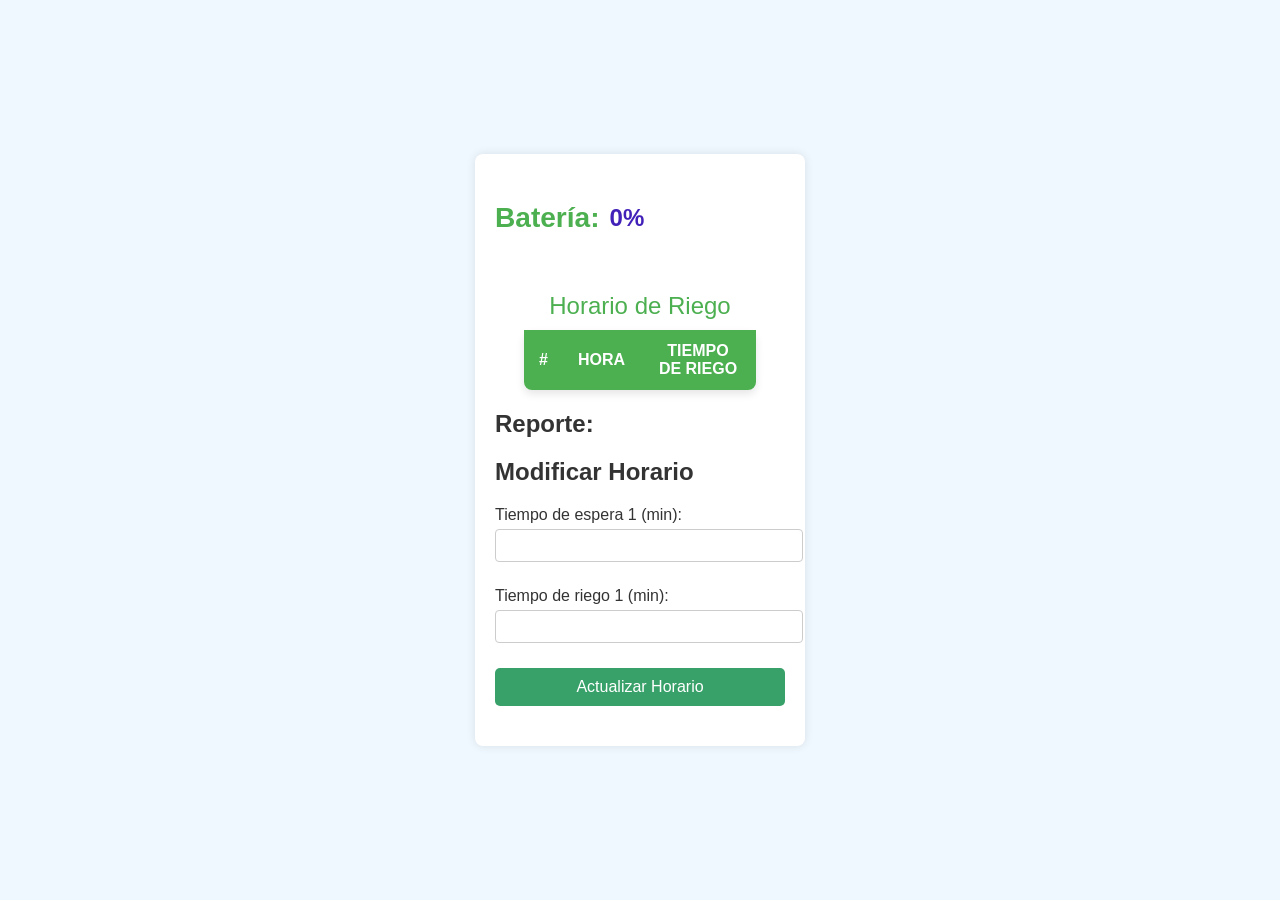
<file: index.html>
<!DOCTYPE html>
<html lang="es">
<head>
    <meta charset="UTF-8">
    <meta name="viewport" content="width=device-width, initial-scale=1.0">
    <title>Control de Riego Automático</title>
    <link rel="stylesheet" href="styles.css">
</head>
<body>
    <div class="container">
        <div class="battery-container">
            <h3 class="battery-label">Batería:</h3>
            <div id="bateria" class="battery-value">0%</div>
        </div>
        <table>
            <caption>Horario de Riego</caption>
            <thead>
                <tr>
                    <th>#</th>
                    <th>Hora</th>
                    <th>Tiempo de Riego</th>
                </tr>
            </thead>
            <tbody id="schedule"></tbody>
        </table>
        <h2>Reporte:</h2>
        <div id="mensaje"></div>

       

        <h2>Modificar Horario</h2>
        <form id="schedule-form">
            <!-- Inputs para modificar tiempos de espera y riego -->
            <div class="input-group">
                <label for="wait-1">Tiempo de espera 1 (min):</label>
                <input type="number" id="wait-1" name="wait-1" min="0" step="1">
            </div>
            <div class="input-group">
                <label for="water-1">Tiempo de riego 1 (min):</label>
                <input type="number" id="water-1" name="water-1" min="0" step="1">
            </div>

            <!-- Puedes agregar más parejas de tiempo de espera y riego según necesites -->

            <button type="submit">Actualizar Horario</button>
        </form>

        <div id="response"></div>
    </div>

    <script src="app.js"></script>
</body>
</html>
</file>
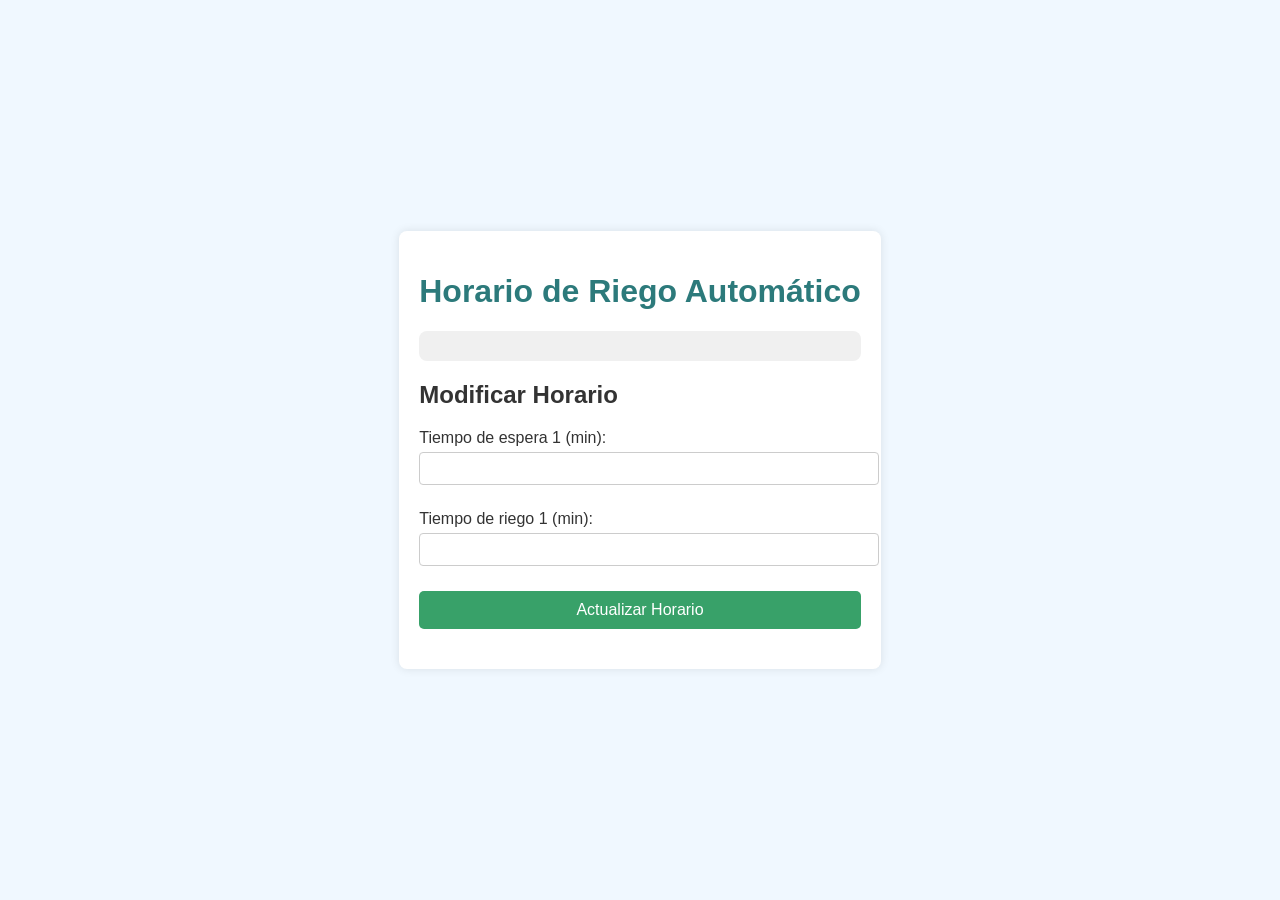
<file: riego.html>
<!DOCTYPE html>
<html lang="es">
<head>
    <meta charset="UTF-8">
    <meta name="viewport" content="width=device-width, initial-scale=1.0">
    <title>Control de Riego Automático</title>
    <link rel="stylesheet" href="styles.css">
</head>
<body>
    <div class="container">
        <h1>Horario de Riego Automático</h1>

        <div id="schedule">
            <!-- Aquí se mostrarán los tiempos de riego actuales -->
        </div>

        <h2>Modificar Horario</h2>
        <form id="schedule-form">
            <!-- Inputs para modificar tiempos de espera y riego -->
            <div class="input-group">
                <label for="wait-1">Tiempo de espera 1 (min):</label>
                <input type="number" id="wait-1" name="wait-1" min="0" step="1">
            </div>
            <div class="input-group">
                <label for="water-1">Tiempo de riego 1 (min):</label>
                <input type="number" id="water-1" name="water-1" min="0" step="1">
            </div>

            <!-- Puedes agregar más parejas de tiempo de espera y riego según necesites -->

            <button type="submit">Actualizar Horario</button>
        </form>

        <div id="response"></div>
    </div>

    <script src="app.js"></script>
</body>
</html>
</file>
<file: styles.css>
.container {
    max-width: 600px;
    margin: auto;
    background: white;
    padding: 20px;
    border-radius: 8px;
    box-shadow: 0 0 10px rgba(0,0,0,0.1);
}

h1 {
    text-align: center;
    color: #2c7a7b;
}

#schedule {
    margin-bottom: 20px;
    padding: 15px;
    background: #f0f0f0;
    border-radius: 8px;
}

.input-group {
    margin-bottom: 15px;
}

label {
    display: block;
    margin-bottom: 5px;
}

input[type="number"] {
    width: 100%;
    padding: 8px;
    margin-bottom: 10px;
    border-radius: 4px;
    border: 1px solid #ccc;
}

button {
    width: 100%;
    padding: 10px;
    background-color: #38a169;
    color: white;
    border: none;
    border-radius: 5px;
    font-size: 16px;
    cursor: pointer;
}

button:hover {
    background-color: #2f855a;
}

#response {
    margin-top: 20px;
    text-align: center;
}

.watering-card {
    background-color: #f0f8ff;  /* Un color suave de fondo */
    border: 2px solid #009688;  /* Borde con color resaltado */
    border-radius: 10px;  /* Bordes redondeados */
    padding: 20px;
    margin-bottom: 20px;
    box-shadow: 0 4px 8px rgba(0, 0, 0, 0.1);  /* Sombra sutil para darle relieve */
}

.watering-card h2 {
    color: #009688;  /* Color para el título */
    font-size: 1.5rem;  /* Tamaño de fuente para que resalte */
    margin-bottom: 10px;
}

.watering-details p {
    font-size: 1.1rem;  /* Un poco más grande para facilitar la lectura */
    color: #333;  /* Color de texto oscuro */
    margin: 5px 0;
}

.watering-details strong {
    color: #00796b;  /* Color destacado para los títulos de los datos */
}

.watering-card-compact {
    background-color: #e0f7fa;  /* Fondo más claro y menos saturado */
    border-left: 4px solid #00796b;  /* Un borde a la izquierda para simplificar */
    
    border-radius: 5px;  /* Bordes más pequeños */
    font-size: 0.9rem;  /* Fuente más pequeña para compactarlo */
      /* Permite que las tarjetas estén en línea */
    /* Controla el ancho para que todas las tarjetas sean del mismo tamaño */
}

.watering-card-compact p {
    margin: 5px 0;  /* Espaciado más reducido */
}

.watering-card-compact strong {
    color: #004d40;  /* Color oscuro y fuerte para los títulos */
}

body {
    font-family: 'Arial', sans-serif;
    background-color: #f0f8ff;
    color: #333;
    display: flex;
    justify-content: center;
    align-items: center;
    height: 100vh;
    margin: 0;
}

table {
    width: 80%;
    max-width: 800px;
    margin: 20px auto;
    border-collapse: collapse;
    border-radius: 8px;
    overflow: hidden;
    box-shadow: 0 4px 8px rgba(0, 0, 0, 0.1);
}

th, td {
    padding: 12px 15px;
    text-align: center;
}

th {
    background-color: #4CAF50;
    color: white;
    text-transform: uppercase;
    font-weight: bold;
}

td {
    background-color: #f9f9f9;
    border-bottom: 1px solid #ddd;
}

td:nth-child(even) {
    background-color: #f1f1f1;
}

tr:hover {
    background-color: #f5f5f5;
}

caption {
    font-size: 1.5em;
    margin: 10px 0;
    color: #4CAF50;
}

.highlight {
    background-color: #dff0d8;
    color: #3c763d;
}
.battery-container {
    display: flex;
    align-items: center;
    font-size: 1.5em;
    font-weight: bold;
}

.battery-label {
    margin-right: 10px;
    color: #4CAF50; /* Color verde para resaltar */
}

.battery-value {
    color: #4221b9; /* Color distintivo para el valor de la batería */
}
</file>
